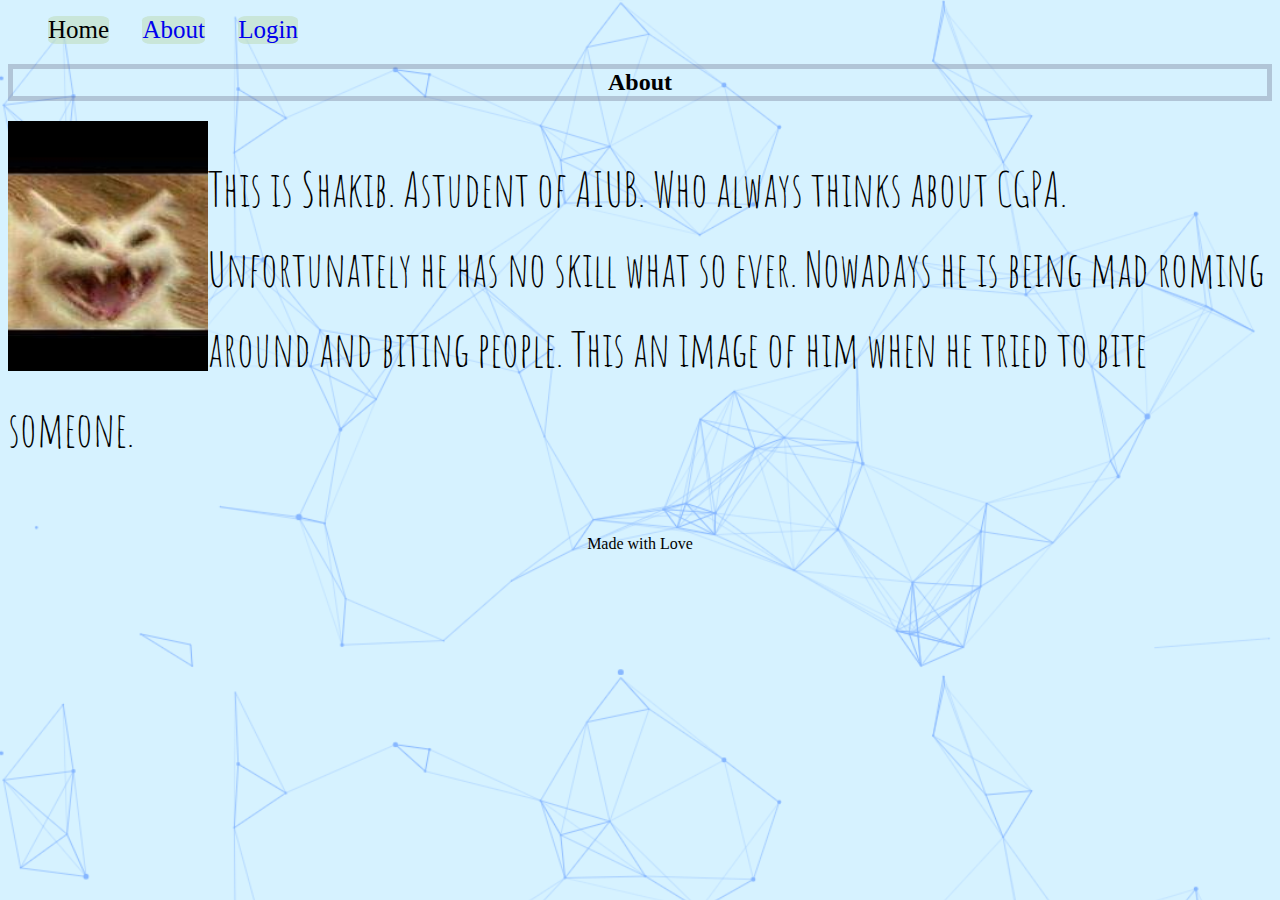
<file: index.html>
<!DOCTYPE html>
<html lang="en">
<head>
  <meta charset="UTF-8">
  <meta name="viewport" content="width=device-width, initial-scale=1.0">
  <link href="https://fonts.googleapis.com/css2?family=Amatic+SC:wght@700&display=swap" rel="stylesheet">
  <link rel="stylesheet" href="style.css">
  <title>Learn</title>
</head>

<body>
  <header>
    <nav>
      <ul>
        <li>Home</li>
        <li class="menue"><a href="about.html">About</a></li>
        <li class="menue"><a href="login.html" class="menue">Login</a></li>
      </ul>
    </nav>
  </header>
  <h2>About</h2>
  <img src="pic1.jpg" width="200px" height="250px">
  <p>This is Shakib. Astudent of AIUB. Who always thinks about CGPA. Unfortunately he has no skill what so ever. Nowadays he is being mad roming around and biting people. This an image of him when he tried to bite someone. </p><br>
  <footer>
    Made with Love
  </footer>
</body>
</html>
</file>
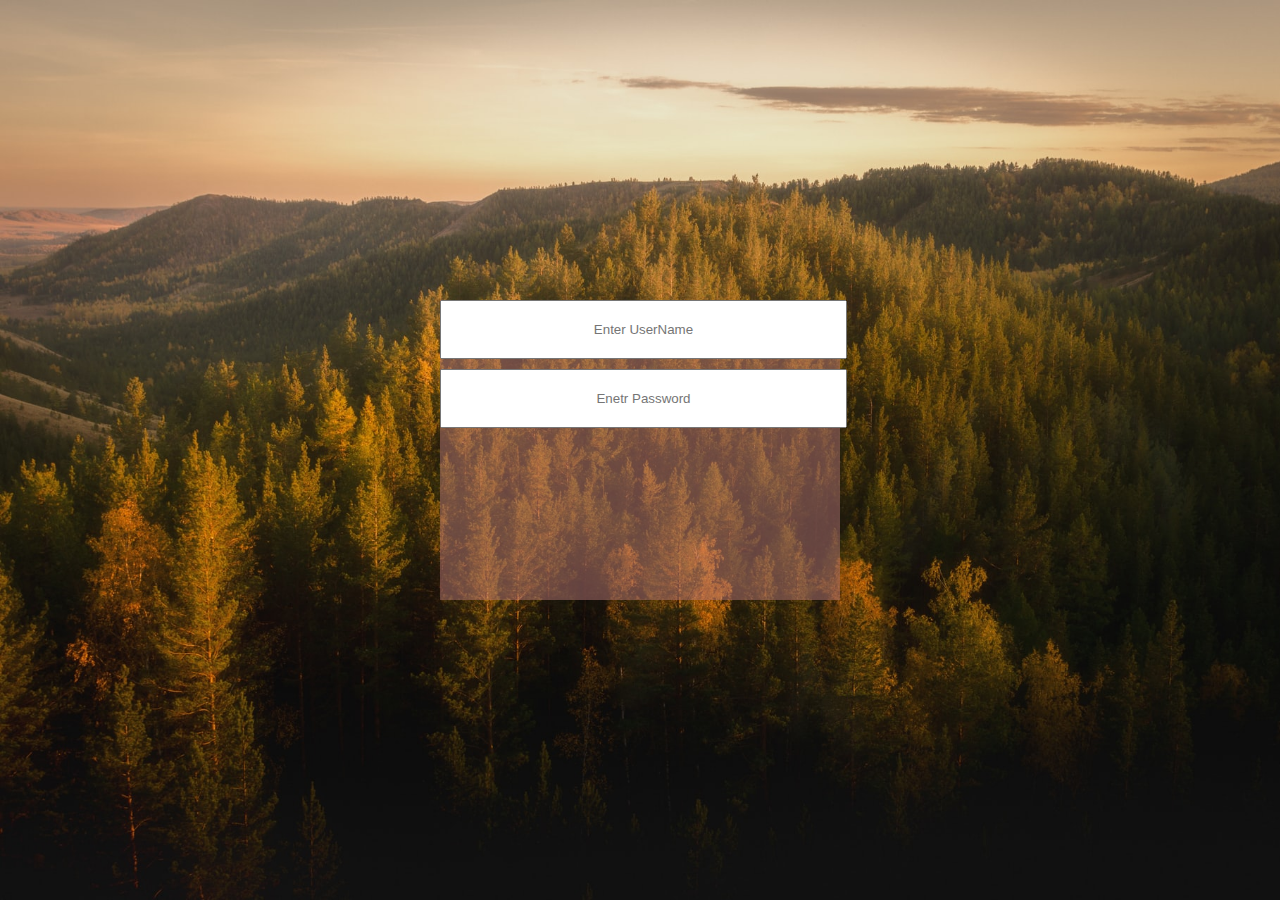
<file: login.html>
<!DOCTYPE html>
<html lang="en">
<head>
    <meta charset="UTF-8">
    <meta name="viewport" content="width=device-width, initial-scale=1.0">
    <link rel="stylesheet" href="style_login.css">
    <title>Document</title>
</head>
<body>
    <div class="container">
        <div class="login-box">
                <input type="text" placeholder="Enter UserName"><br>
                <input type="password" placeholder="Enetr Password"><br>

        </div>
    </div>
</body>
</html>
</file>
<file: style.css>
body{
    background-image: url(background.png);
    background-size: cover;
}
ul{
    width: 250px;
    display: flex;
    justify-content: space-between;
}
li{
    list-style: none;
    border-radius: 15%;
    background-color: rgba(192, 221, 192, 0.6);
    font-size: 25px;
}
li a{
    text-decoration: none;
}
h2{
    text-align: center;
    border: 5px solid rgba(94, 94, 123, 0.3);
}
h2:hover{
    background-color: rgba(94, 94, 223, 0.1);
}
img{
    float: left;
}
p{
    font-family: 'Amatic SC', cursive;
    font-size: 300%;
    font-weight: 100;
    line-height: 80px;
}
footer{
    text-align: center;
}
</file>
<file: style_login.css>
*{
    margin: 0;
    padding: 0;
}
.container{
    display: flex;
    align-items: center;
    justify-content: center;
    background-color: thistle;
    height: 100vh;
    background-image: url(log-background.jpg);
    background-size: cover;
}

.login-box{
    height: 300px;
    width: 400px;
    background-color: rgba(179, 118, 118, 0.5);
}
.login-box input{
    margin-bottom: 10px;
    padding: 20px 113px;
    text-align: center;
}
</file>
